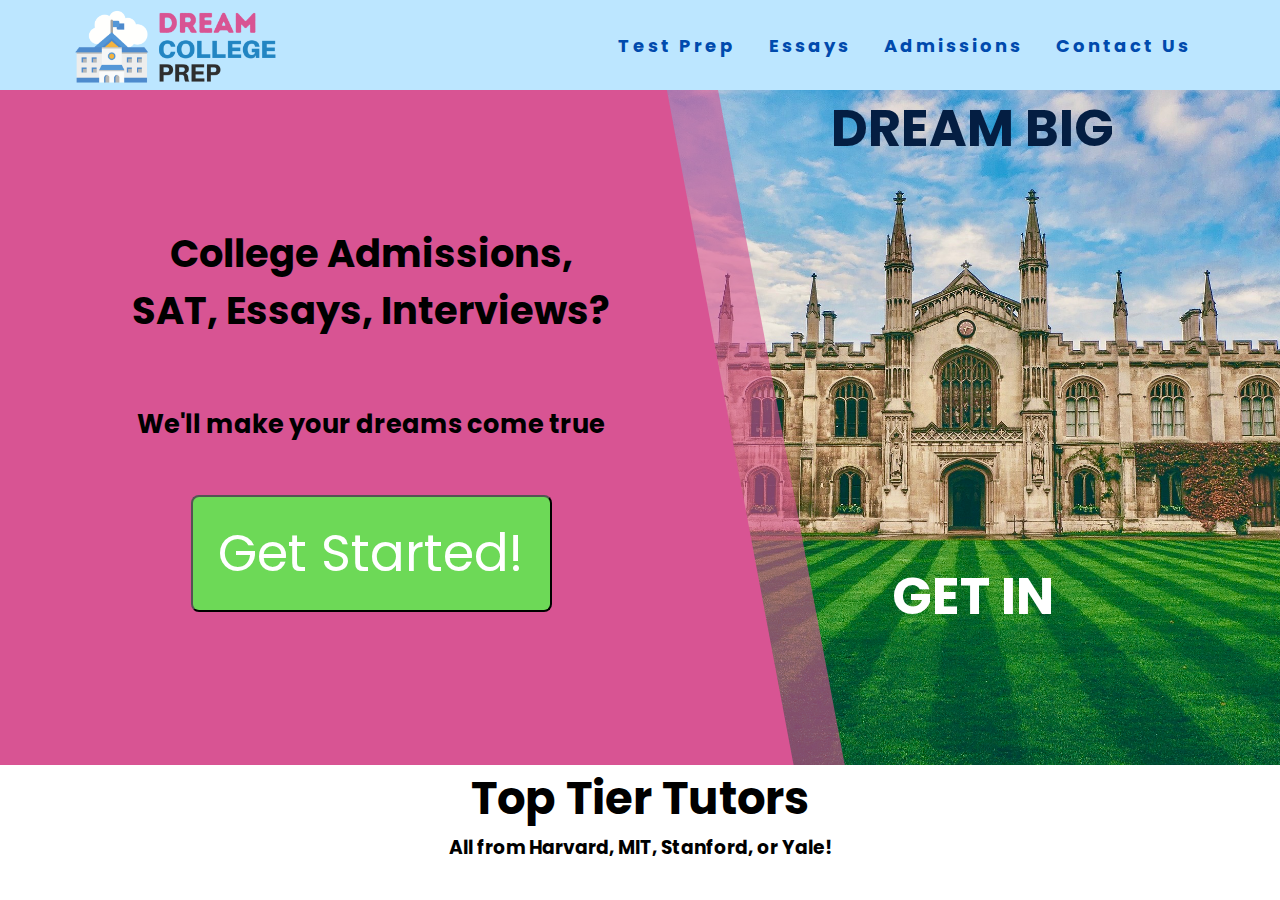
<file: index.html>
<!doctype = html>
<html lang="en">

<head>
	<title>Dream College Prep | Dream Big, Get In!</title>
	<meta charset="utf-8">
	<meta name="viewport" content="width=device-width, initial-scale=1, shrink-to-fit=no">
	<link rel='icon' href='favicon.png' type='image/icon'/>
	<link rel="stylesheet" href="style.css">
	<link href="https://fonts.googleapis.com/css2?family=Poppins:wght@500&display=swap" rel="stylesheet">

	<!-- Global site tag (gtag.js) - Google Analytics -->
	<script async src="https://www.googletagmanager.com/gtag/js?id=UA-169024572-1"></script>
	<script>
	  window.dataLayer = window.dataLayer || [];
	  function gtag(){dataLayer.push(arguments);}
	  gtag('js', new Date());

	  gtag('config', 'UA-169024572-1');
	</script>
</head>

<body>
	<nav>
		<div class="logo">
			<a href="index.html"><img src = "Logo.png" alt = "Dream College Prep"</a>
		</div>
		<ul class="nav-links">
			<li>
				<a href="tests.html">Test Prep</a>
			</li>
			<li>
				<a href="essays.html">Essays</a>
			</li>
			<li>
				<a href="admissions.html">Admissions</a>
			</li>
			<!--<li>
				<a href="#EarlyPrep">Early Prep</a>
			</li>-->
			<li>
				<a href="#Contact">Contact Us</a>
			</li>
		</ul>
		<div class="burger">
			<div class = "line1"></div>
			<div class = "line2"></div>
			<div class = "line3"></div>
		</div>
	</nav>

	<div class = "home">
		<div class = "landing">
			<div class = "dream">
				<h2>DREAM BIG</h2>
				<h3>GET IN</h3>
			</div>
			<div class = "slant">
			</div>
			<div class = "achieve">
				<h1>College Admissions,<br>SAT, Essays, Interviews?</h1>
				<h2>We'll make your dreams come true</h2>
				<div class = "signup">
					<button type= "button">Get Started!</button>
				</div>
			</div>
		</div>
		<div class = "tutors">
			<div class = "toptier">
				<h2>Top Tier Tutors</h2>
				<h3>All from Harvard, MIT, Stanford, or Yale!</h3>
			</div>
			<div class = "tutor">
				<img src = "img/Lauren.jpg" alt = "Lauren">
				<div class = "text">
					<h3>Lauren</h3>
					<p>Lauren is a rising second-year student from Chicago, IL looking to study Chemistry and Biomedical Engineering.
						She hopes to attend medical school and become either an anesthesiologist or cardiac surgeon.
						Lauren is heavily involved in scientific research, currently investigating personalized cancer immunotherapy
						and vaccines at Harvard Medical School. She will also be working at a bioengineering lab to study drug delivery,
						which she hopes will further inform her cancer research and career aspirations.
						Outside of academics, Lauren is an activist for education equity and human rights,
						lives and breathes classical music, is a diehard baseball fan, and never gets tired of rom coms.
						As a mentor for Dream College Prep, she hopes to build a strong relationship with her students
						to help them come out of the college process feeling confident and empowered.</p>
				</div>
				<div class = "tutor-college">
					<img src = "img/harvard.svg" alt = "Harvard">
				</div>
			</div>
			<div class = "tutor">
				<img src = "img/Ryan.jpg" alt = "Ryan">
				<div class = "text">
					<h3>Ryan</h3>
					<p>Ryan is currently studying Biomedical Computation at Stanford University.
						As a result of his top SAT score and other academic achievements, he was selected as a US Presidential Scholar.
						In addition, his excellence in leadership and service earned him recognition as a Coca-Cola Scholar.
						However, it did not always come easily for Ryan, and he understands the struggle of disadvantaged students.
						As a Dream College Prep mentor, Ryan looks forward to sharing his success in the college admissions process
						and helping his students to achieve their dreams.</p>
				</div>
				<img src = "img/stanford.svg" alt = "Stanford">
			</div>
		</div>
		<div class = "about">
			<h3>Who We Are</h3>
			<div class = "text">
				Dream College Prep was founded by undergraduate students at Harvard and Stanford University.
				Our mission is to help make the ins and outs of the college preparation and application process
				feel less intimidating and out-of-reach, so that students can present their best selves and defy admission odds.
				By pairing students with mentors from the best colleges in the United States,
				we hope to pass on any and all firsthand wisdom we gained from the admissions process,
				to make students’ journeys less stressful and more informed than ours.
				Dream College Prep offers standardized test preparation, essay reviewing services,
				admissions counseling, and a handful of pre-high school preparation sessions –
				all stressing an intimate one-on-one learning experience catered towards
				developing a long-term, personal relationship between students and mentors.
			</div>
		</div>
	</div>
	<script src="dream.js"></script>
</body>
</file>
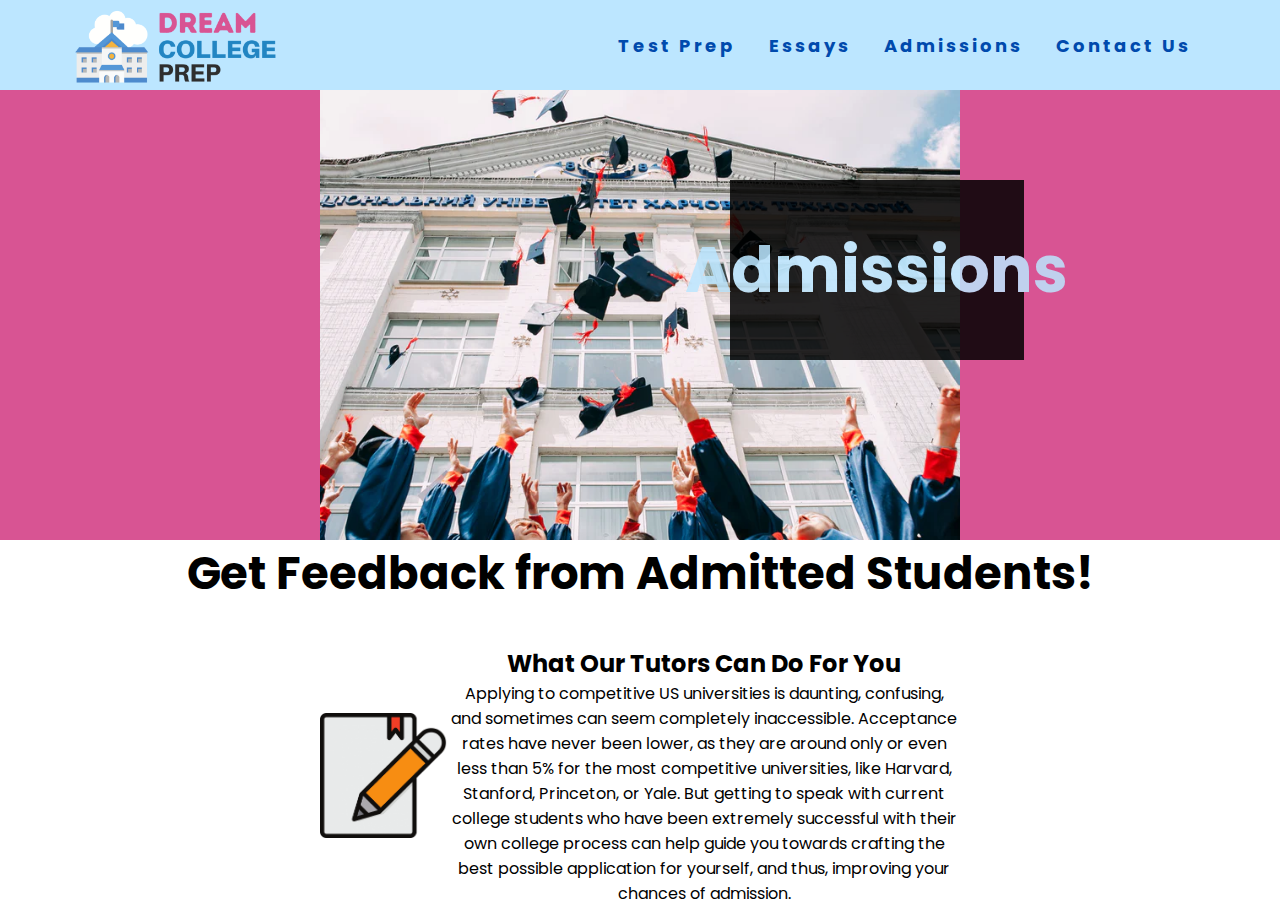
<file: admissions.html>
<!doctype = html>
<html lang="en">

<head>
	<title>Dream College Prep | Dream Big, Get In!</title>
	<meta charset="utf-8">
	<meta name="viewport" content="width=device-width, initial-scale=1, shrink-to-fit=no">
	<link rel='icon' href='favicon.png' type='image/icon'/>
	<link rel="stylesheet" href="style.css">
	<link href="https://fonts.googleapis.com/css2?family=Poppins:wght@500&display=swap" rel="stylesheet">
	<!-- Global site tag (gtag.js) - Google Analytics -->
	<script async src="https://www.googletagmanager.com/gtag/js?id=UA-169024572-1"></script>
	<script>
		window.dataLayer = window.dataLayer || [];
		function gtag(){dataLayer.push(arguments);}
		gtag('js', new Date());

		gtag('config', 'UA-169024572-1');
	</script>
</head>

<body>
	<nav>
		<div class="logo">
			<a href="index.html"><img src = "Logo.png" alt = "Dream College Prep"</a>
		</div>
		<ul class="nav-links">
			<li>
				<a href="tests.html">Test Prep</a>
			</li>
			<li>
				<a href="essays.html">Essays</a>
			</li>
			<li>
				<a href="admissions.html">Admissions</a>
			</li>
			<!--<li>
				<a href="#EarlyPrep">Early Prep</a>
			</li>-->
			<li>
				<a href="#Contact">Contact Us</a>
			</li>
		</ul>
		<div class="burger">
			<div class = "line1"></div>
			<div class = "line2"></div>
			<div class = "line3"></div>
		</div>
	</nav>

	<div class = "admissions">
		<div class = "header">
			<div class = "header-img">
			</div>
			<div class = "block-1">
				<h2>Admissions</h2>
			</div>
		</div>
		<div class = "title">
			<h3>Get Feedback from Admitted Students!</h3>
		</div>
		<div class = "admissions-1">
			<img src = "img/admissions-1.png" alt = "Get in!">
			<div class = "text">
				<h2>What Our Tutors Can Do For You</h2>
				<p>Applying to competitive US universities is daunting, confusing, and sometimes can seem completely inaccessible.
					Acceptance rates have never been lower, as they are around only or even less than 5% for the most competitive
					universities, like Harvard, Stanford, Princeton, or Yale. But getting to speak with current college students
					who have been extremely successful with their own college process can help guide you towards crafting the
					best possible application for yourself, and thus, improving your chances of admission. </p>
			</div>
		</div>
	</div>
	<script src="dream.js"></script>
</body>
</file>
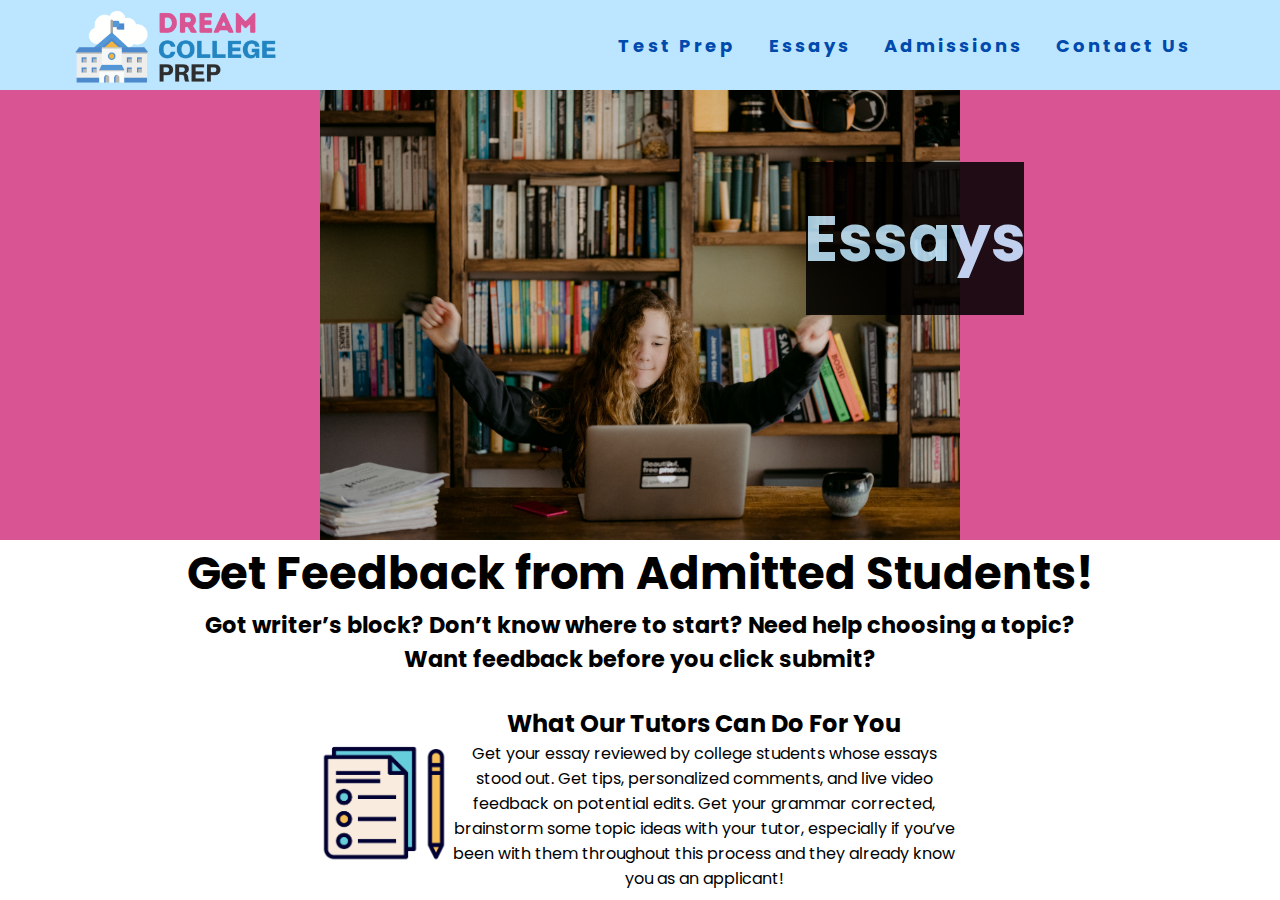
<file: essays.html>
<!doctype = html>
<html lang="en">

<head>
	<title>Dream College Prep | Dream Big, Get In!</title>
	<meta charset="utf-8">
	<meta name="viewport" content="width=device-width, initial-scale=1, shrink-to-fit=no">
	<link rel='icon' href='favicon.png' type='image/icon'/>
	<link rel="stylesheet" href="style.css">
	<link href="https://fonts.googleapis.com/css2?family=Poppins:wght@500&display=swap" rel="stylesheet">
	<!-- Global site tag (gtag.js) - Google Analytics -->
	<script async src="https://www.googletagmanager.com/gtag/js?id=UA-169024572-1"></script>
	<script>
		window.dataLayer = window.dataLayer || [];
		function gtag(){dataLayer.push(arguments);}
		gtag('js', new Date());

		gtag('config', 'UA-169024572-1');
	</script>
</head>

<body>
	<nav>
		<div class="logo">
			<a href="index.html"><img src = "Logo.png" alt = "Dream College Prep"</a>
		</div>
		<ul class="nav-links">
			<li>
				<a href="tests.html">Test Prep</a>
			</li>
			<li>
				<a href="essays.html">Essays</a>
			</li>
			<li>
				<a href="admissions.html">Admissions</a>
			</li>
			<!--<li>
				<a href="#EarlyPrep">Early Prep</a>
			</li>-->
			<li>
				<a href="#Contact">Contact Us</a>
			</li>
		</ul>
		<div class="burger">
			<div class = "line1"></div>
			<div class = "line2"></div>
			<div class = "line3"></div>
		</div>
	</nav>

	<div class = "essays">
		<div class = "header">
			<div class = "header-img">
			</div>
			<div class = "block-1">
				<h2>Essays</h2>
			</div>
		</div>
		<div class = "title">
			<h3>Get Feedback from Admitted Students!</h3>
			<h4>Got writer’s block? Don’t know where to start? Need help choosing a topic? </br> Want feedback before you click submit?</h4>
		</div>
		<div class = "essay-1">
			<img src = "img/test.png" alt = "test">
			<div class = "text">
				<h2>What Our Tutors Can Do For You</h2>
				<p>Get your essay reviewed by college students whose essays stood out.
					Get tips, personalized comments, and live video feedback on potential edits.
					Get your grammar corrected, brainstorm some topic ideas with your tutor,
					especially if you’ve been with them throughout this process and they already know you as an applicant!</p>
			</div>
		</div>
	</div>
	<script src="dream.js"></script>
</body>
</file>
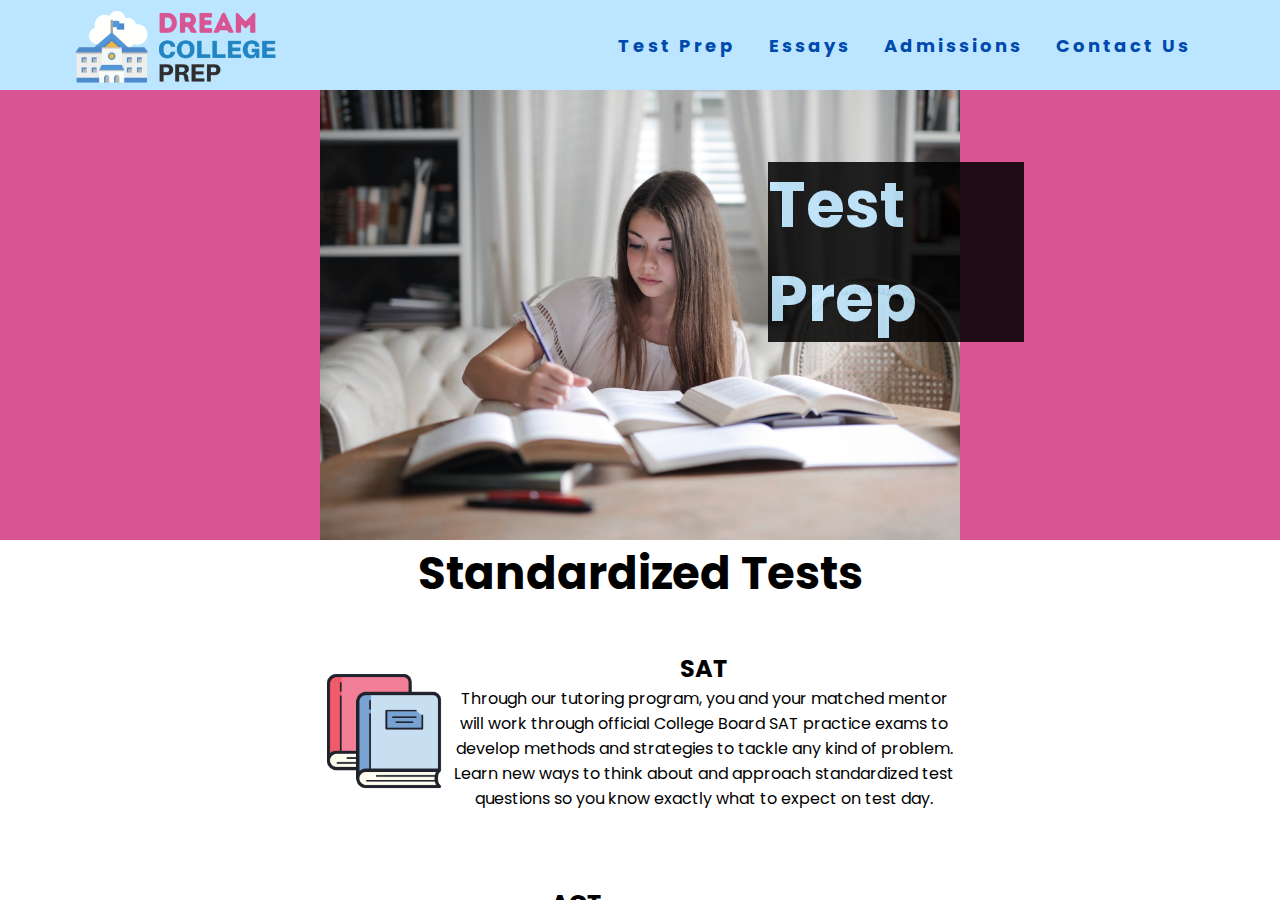
<file: tests.html>
<!doctype = html>
<html lang="en">

<head>
	<title>Dream College Prep | Dream Big, Get In!</title>
	<meta charset="utf-8">
	<meta name="viewport" content="width=device-width, initial-scale=1, shrink-to-fit=no">
	<link rel='icon' href='favicon.png' type='image/icon'/>
	<link rel="stylesheet" href="style.css">
	<link href="https://fonts.googleapis.com/css2?family=Poppins:wght@500&display=swap" rel="stylesheet">
	<!-- Global site tag (gtag.js) - Google Analytics -->
	<script async src="https://www.googletagmanager.com/gtag/js?id=UA-169024572-1"></script>
	<script>
		window.dataLayer = window.dataLayer || [];
		function gtag(){dataLayer.push(arguments);}
		gtag('js', new Date());

		gtag('config', 'UA-169024572-1');
	</script>
</head>

<body>
	<nav>
		<div class="logo">
			<a href="index.html"><img src = "Logo.png" alt = "Dream College Prep"</a>
		</div>
		<ul class="nav-links">
			<li>
				<a href="tests.html">Test Prep</a>
			</li>
			<li>
				<a href="essays.html">Essays</a>
			</li>
			<li>
				<a href="admissions.html">Admissions</a>
			</li>
			<!--<li>
				<a href="#EarlyPrep">Early Prep</a>
			</li>-->
			<li>
				<a href="#Contact">Contact Us</a>
			</li>
		</ul>
		<div class="burger">
			<div class = "line1"></div>
			<div class = "line2"></div>
			<div class = "line3"></div>
		</div>
	</nav>
	<div class = "tests">
		<div class = "header">
			<div class = "header-img">
			</div>
			<div class = "block-1">
				<h2>Test Prep</h2>
			</div>
		</div>

		<div class = "title">
			<h3>Standardized Tests</h3>
		</div>
		<div class = "sat">
			<img src = "img/books.png" alt = "stack of books">
			<div class = "text">
				<h2>SAT</h2>
				<p>Through our tutoring program, you and your matched mentor will work through
					official College Board SAT practice exams to develop methods and strategies to tackle any kind of problem.
					Learn new ways to think about and approach standardized test questions so you know exactly what to expect on test day.</p>
			</div>
		</div>
		<div class = "act">
			<div class = "text">
				<h2>ACT</h2>
				<p>Using official ACT practice exams, and supplementary practice exams as needed,
					get a chance to ask questions and fully understand your mistakes.
					Your tutor can also provide you with additional content review for English,
					writing, math, or science that you request.</p>
			</div>
			<img src = "img/test.png" alt = "test">
		</div>
	</div>
  <script src="dream.js"></script>
</body>
</file>
<file: style.css>
*{
	margin: 0;
	padding: 0;
  color: black;
  font-family: 'Poppins', sans-serif;
}

nav{
	display: flex;
	justify-content: space-around;
	align-items: center;
	min-height: 10vh;
	background: #bce6ff; /*#9ff3ff;*/ /*#dae5e8;*/
	top: 0;
	width: 100%;
	position: fixed;
	z-index: 1000;
}

.logo {
	color: #c41d1d;
	font-size: 2vw;
	cursor: pointer;
}

.logo img {
  height: 9vh;
}

.nav-links {
	display: flex;
	justify-content: space-around;
	width: 50%;

}

.nav-links li{
	list-style: none;
}

.nav-links a{
	text-decoration: none;
	letter-spacing: 3px;
	font-weight: bold;
	font-size: 18px;
	color: #004aad;
}

.nav-links li .current {
	background-color: #ff5757;
}

.nav-links li:hover{
	background-color: #ff5757;
}

.burger {
	display: none;
	cursor: pointer;
}

.burger div{
	width: 25px;
	height: 3px;
	background-color: #00bf6a;
	margin: 5px;
	transition: all 0.3s ease;
}

@media screen and (max-width: 1024px){
	.logo {
		font-size: 3vh;
	}
	.nav-links {
		width: 70%;
	}
}

@media screen and (max-width: 768px){
	body{
		overflow-x: hidden;
	}
	.nav-links {
		position: absolute;
		right: 0px;
		height: 90vh;
		top: 10vh;
		background-color: #dae5e8;
		display: flex;
		flex-direction: column;
		align-items: center;
		width: 50%;
		transform: translateX(100%);
	}
	.nav-links li{
		opacity: 0;
	}
	.burger{
		display: block;
	}

}

.nav-active{
	transition: transform 0.5s ease-in;
	transform: translateX(0%);
}

@keyframes navLinkFade{
	from{
		opacity: 0;
		transform: translateX(50px);
	}
	to{
		opacity: 1;
		transform: translateX(0px);
	}
}

.toggle .line1{
	transform: rotate(-45deg) translate(-5px,6px);
}
.toggle .line2{
	opacity: 0;
}
.toggle .line3{
	transform: rotate(45deg) translate(-5px,-6px);
}

/* Homepage
-------------------------------------
*/
.home {
	height: 100%;
	width: 100vw;
	overflow-x: hidden;
}

.landing {
	position: relative;
	top: 10vh;
	height: 85vh;
	width: 100%;
}

.dream {
	height: 75vh;
	width: 48vw;
  background-size: cover;
  background-image: url(img/home.jpeg);
	background-position: top;
  display: flex;
  flex-direction: column;
	position: absolute;
  /*clip-path: polygon(0 0, 100% 0, 100% 100%, 25% 100%);*/
	right: 0;
	align-items: center;
}

.dream h2 {
	position: absolute;
	top: 0;
	display: flex;
	font-size: 4vw;
  color: #041e42;
}

.dream h3 {
	color: white;
	display: flex;
	font-size: 4vw;
	position: absolute;
	top: 52vh;
}

.slant {
	position: absolute;
	height: 75vh;
	width: 66vw;
  top: 0;
  background-color: #d85493; /*#2285c2;*/
  opacity: 0.6;
  display: flex;
  flex-direction: column;
	/*clip-path: polygon(0 0, 75% 0, 100% 100%, 0% 100%);*/
	clip-path: polygon(0 0, 85% 0, 100% 100%, 0% 100%);
	align-items: center;
}

.achieve {
  position: absolute;
	height: 75vh;
	width: 66vw;
  top: 0;
	left: -4vw;

  background-color: #d85493; /*#2285c2;*/
  display: flex;
  flex-direction: column;
	/*clip-path: polygon(0 0, 75% 0, 100% 100%, 0% 100%);*/
	clip-path: polygon(0 0, 85% 0, 100% 100%, 0% 100%);
	align-items: center;
}

.achieve .signup button{
  background-color: #6dd957; /*#7ed957;*/ /*#d85493;*/
  /*border: none;*/
  border-radius: 8px;
	/*border-color: #041e42;*/
	color: white; /*#041e42;*/
  padding: 2vh 2vw;
  text-align: center;
  text-decoration: none;
  display: flex;
  font-size: 4vw;

  transition-duration: 0.4s;
}

.achieve .signup button:hover {
  color:  #6dd957; /*#7ed957;*/
  background: white;
}

.achieve h1 {
	position: absolute;
	top: 15vh;
	font-size: 3vw;
	text-align: center;
}

.achieve h2 {
	position: absolute;
	top: 35vh;
	font-size: 2vw;
}

.achieve .signup {
	position: absolute;
	top: 45vh;
}

.tutors {
	background-color: white;/*#38b6ff;*/
	display: flex;
	/*height: 15vh;*/
  justify-content: center;
	flex-direction: column;
	align-items: center;
}

.toptier {
	display: flex;
	height: 15vh;
  align-items: center;
	flex-direction: column;

}

.toptier h2 {
	font-size: 5vh;
}

.tutors img {
	height: 15vw;
}

.tutor {
	width: 60vw;
	display: flex;
	flex-direction: row;
	justify-content: space-between;
	margin: 20px 0;
}

.tutor .text {
	width: 35vw;
	display: flex;
	flex-direction: column;
	/*align-items: center;*/
}

/*.tutor-college {
	display: flex;
	width: 12vw;
	height: 100%;
	justify-content: center;
}*/

.tutor-college img {
	/*display: flex;*/
	width: 10vw;
}

.text h3 {
	font-size: 4vh;
	display: flex;
}

.text h4 {
	font-size: 4vh;
	display: flex;
	align-self: flex-end;
}


.about {
	display: flex;
	width: 100vw;
	justify-content: center;
	align-items: center;
	flex-direction: column;
	margin: 10px 0;
}

.about h3 {
	font-size: 4vh;
}

.about .text {
	display: flex;
	width: 60vw;
	text-align: center;
}

/* sat
-------------------------------------------------
*/

.tests {
	position: absolute;
	top: 10vh;
	height: 90vh;
	width: 100vw;
	overflow-x: hidden;
}

.tests .header {
	display: flex;
	top: 10vh;
	height: 50vh;
	width: 100vw;
	background-color: #d85493;
	justify-content: center;
}

.tests .header-img {
	height: 50vh;
	background-image: url(img/sat.jpg);
	background-size: cover;
	background-position: center;
	display: flex;
	width: 50vw;
}

.tests .block-1 {
	position: absolute;
	width: 20vw;
	height: 20vh;
	background-color: black;
	top: 8vh;
	right: 20vw;
	opacity: 0.85;
	display: flex;
	justify-content: center;
	align-items: center;
}

.tests .block-1 h2 {
	display: flex;
	z-index: 10;
	font-size: 7vh;
	color: #bce6ff;
}

.tests .title {
	display: flex;
	justify-content: center;
}

.tests h3 {
	font-size: 5vh;
	top: 60vh;
	left: auto;
	right: auto;
}

.sat {
	display: flex;
	width: 100%;
	height: 25vh;
	flex-direction: row;
	align-items: center;
	justify-content: center;
	margin: 10px 0;
}

.sat img {
	width: 10vw;
}

.sat .text {
	width: 40vw;
	text-align: center;
}

.act {
	display: flex;
	width: 100vw;
	height: 25vh;
	flex-direction: row;
	align-items: center;
	justify-content: center;
	margin: 10px 0;
}

.act img {
	width: 10vw;
}

.act .text {
	width: 40vw;
	text-align: center;
}


/* Essays
--------------------------------------
*/

.essays {
	position: absolute;
	top: 10vh;
	height: 90vh;
	width: 100vw;
	overflow-x: hidden;
}

.essays .header {
	display: flex;
	top: 10vh;
	height: 50vh;
	width: 100vw;
	background-color: #d85493;
	justify-content: center;
}

.essays .header-img {
	height: 50vh;
	background-image: url(img/essay.jpg);
	background-size: cover;
	background-position: bottom;
	display: flex;
	width: 50vw;
}

.essays .block-1 {
	position: absolute;
	width: 17vw;
	height: 17vh;
	background-color: black;
	top: 8vh;
	right: 20vw;
	opacity: 0.85;
	display: flex;
	justify-content: center;
	align-items: center;
}

.essays .block-1 h2 {
	display: flex;
	z-index: 10;
	font-size: 7vh;
	color: #bce6ff;
}

.essays .title {
	width: 100%;
	display: flex;
	justify-content: center;
	align-items: center;
	flex-direction: column;
	text-align: center;
}

.essays .title h3 {
	font-size: 5vh;
}

.essays .title h4 {
	font-size: 2.5vh;
}

.essay-1 {
	display: flex;
	width: 100vw;
	height: 25vh;
	flex-direction: row;
	align-items: center;
	justify-content: center;
	margin: 10px 0;
}

.essay-1 img {
	width: 10vw;
}

.essay-1 .text {
	width: 40vw;
	text-align: center;
}

/* Admissions
--------------------------------------
*/

.admissions {
	position: absolute;
	top: 10vh;
	height: 90vh;
	width: 100vw;
	overflow-x: hidden;
}

.admissions .header {
	display: flex;
	top: 10vh;
	height: 50vh;
	width: 100vw;
	background-color: #d85493;
	justify-content: center;
}

.admissions .header-img {
	height: 50vh;
	background-image: url(img/admissions.png);
	background-size: cover;
	background-position: bottom;
	display: flex;
	width: 50vw;
}

.admissions .block-1 {
	position: absolute;
	width: 23vw;
	height: 20vh;
	background-color: black;
	top: 10vh;
	right: 20vw;
	opacity: 0.85;
	display: flex;
	justify-content: center;
	align-items: center;
}

.admissions .block-1 h2 {
	display: flex;
	z-index: 10;
	font-size: 7vh;
	color: #bce6ff;
}

.admissions .title {
	width: 100%;
	display: flex;
	justify-content: center;
	align-items: center;
	flex-direction: column;
	text-align: center;
}

.admissions .title h3 {
	font-size: 5vh;
}

.admissions .title h4 {
	font-size: 2.5vh;
}

.admissions-1 {
	display: flex;
	width: 100vw;
	height: 35vh;
	flex-direction: row;
	align-items: center;
	justify-content: center;
	margin: 10px 0;
}

.admissions-1 img {
	width: 10vw;
}

.admissions-1 .text {
	width: 40vw;
	text-align: center;
}
</file>
